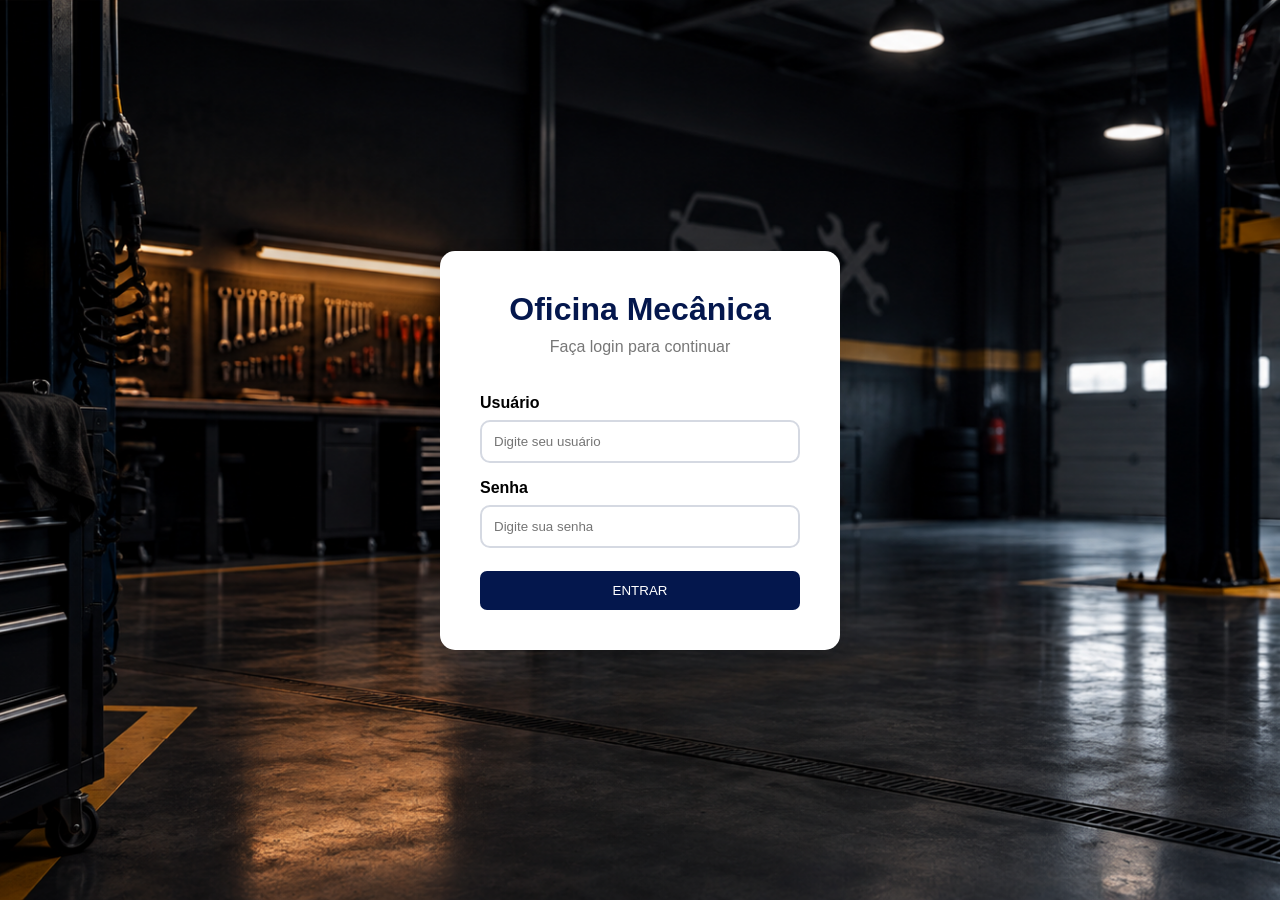
<file: index.html>
<!DOCTYPE html>
<html lang="pt-br">

<head>
    <meta charset="UTF-8">
    <title>Login - Oficina</title>
    <link rel="stylesheet" href="style.css">
</head>

<body>

    <div class="login">

        <h1>Oficina Mecânica</h1>
        <p>Faça login para continuar</p>

        <form>

            <label>Usuário</label>
            <input type="text" placeholder="Digite seu usuário">

            <label>Senha</label>
            <input type="password" placeholder="Digite sua senha">

            <button type="button" onclick="window.location.href='menu.html'">
                ENTRAR
            </button>

        </form>

    </div>

</body>
</html>
</file>
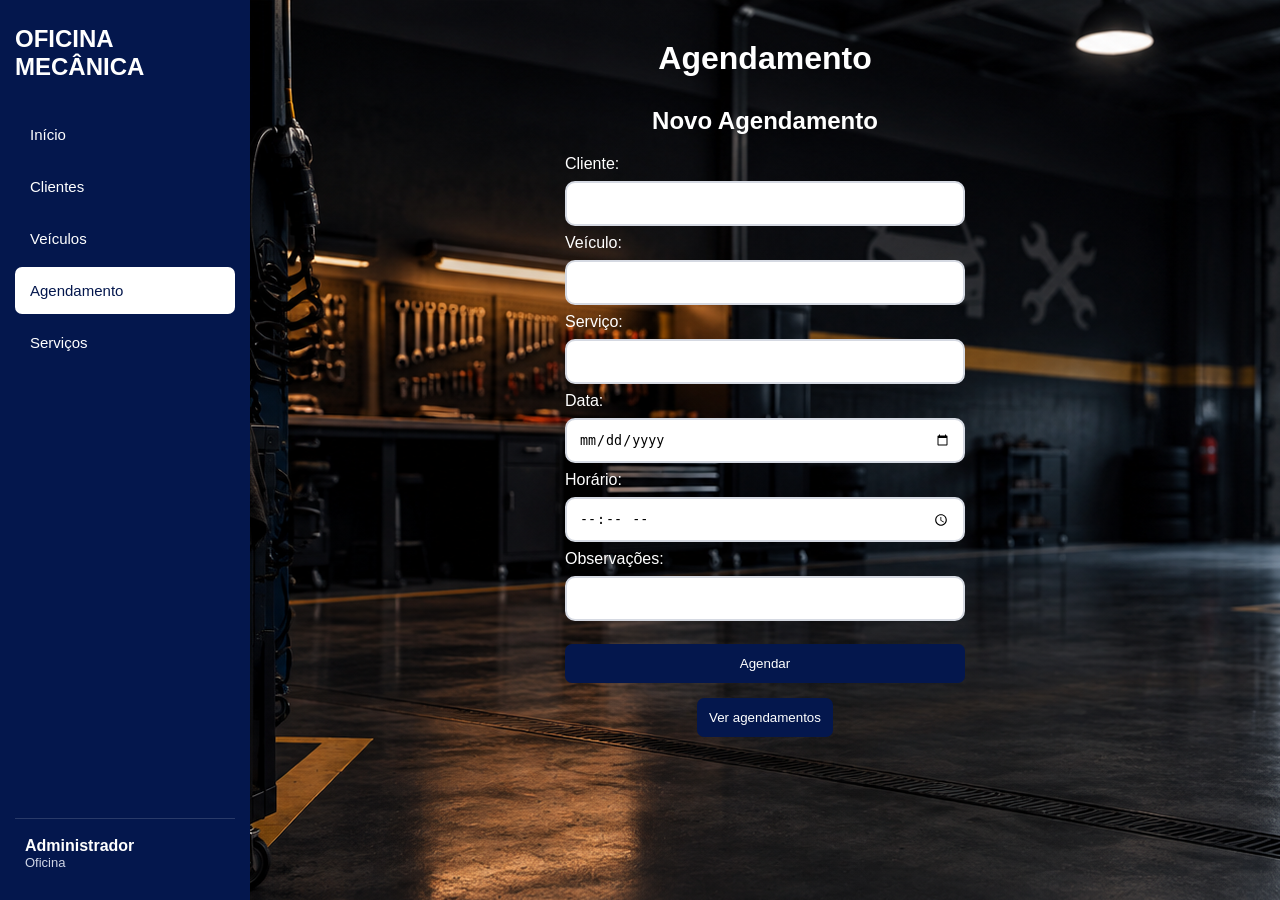
<file: agendamento.html>
<!DOCTYPE html>
<html lang="pt-br">

<head>
    <meta charset="UTF-8">
    <meta name="viewport" content="width=device-width, initial-scale=1.0">
    <title>Agendamento - Oficina Mecânica</title>
    <link rel="stylesheet" href="agendamento.css">
</head>

<body>

    <div class="layout">

        <aside class="sidebar">

            <div class="logo">
                 <div class="logo-text">
                    <h1>OFICINA</h1\>
                    <h2>MECÂNICA</h2>
                </div>
            </div>

            <nav class="menu">

                <a href="menu.html" class="menu-item">
                    Início
                </a>

                <a href="clientes.html" class="menu-item">
                    Clientes
                </a>

                <a href="veiculos.html" class="menu-item">
                    Veículos
                </a>

                <a href="agendamento.html" class="menu-item active">
                    Agendamento
                </a>

                <a href="servicos.html" class="menu-item">
                    Serviços
                </a>

            </nav>

            <div class="user">
                <div class="user-info">
                    <strong>Administrador</strong>
                    <span>Oficina</span>
                </div>
            </div>

        </aside>


        <main class="content">

            <h1>Agendamento</h1>

            <section>

                <h2>Novo Agendamento</h2>

                <form>

                    <label>Cliente:</label>
                    <input type="text">

                    <label>Veículo:</label>
                    <input type="text">

                    <label>Serviço:</label>
                    <input type="text">

                    <label>Data:</label>
                    <input type="date">

                    <label>Horário:</label>
                    <input type="time">

                    <label>Observações:</label>
                    <input type="text">

                    <button type="submit">Agendar</button>

                </form>
                <a href="tabelaagendamento.html">
                    <button type="button">Ver agendamentos</button>
                </a>

            </section>

        </main>

    </div>

</body>

</html>
</file>
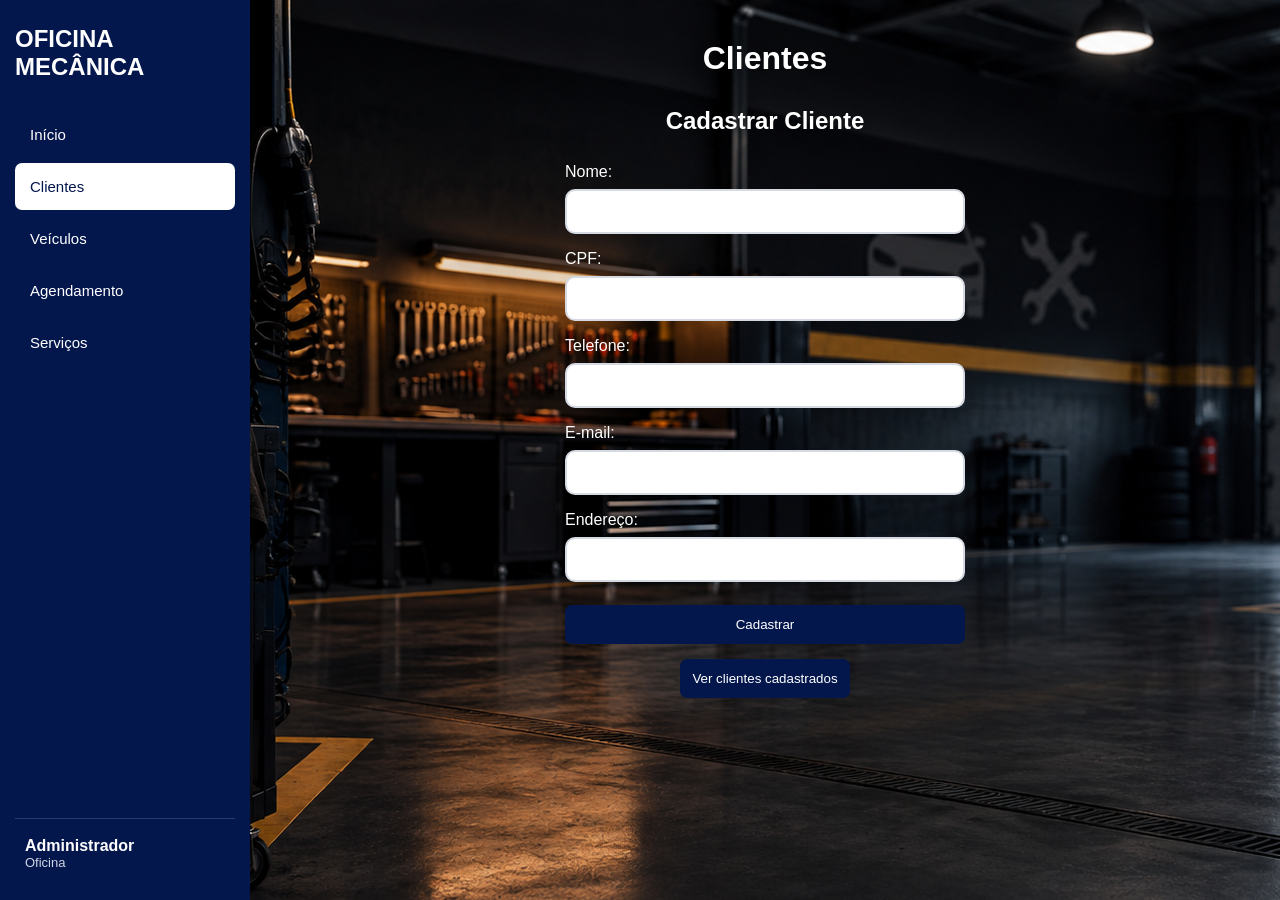
<file: clientes.html>
<!DOCTYPE html>
<html lang="pt-br">

<head>
    <meta charset="UTF-8">
    <meta name="viewport" content="width=device-width, initial-scale=1.0">
    <title>Clientes - Oficina Mecânica</title>
    <link rel="stylesheet" href="clientes.css">
</head>

<body>

    <div class="layout">

        <aside class="sidebar">

            <div class="logo">
                 <div class="logo-text">
                    <h1>OFICINA</h1\>
                    <h2>MECÂNICA</h2>
                </div>
            </div>

            <nav class="menu">

                <a href="menu.html" class="menu-item">
                    Início
                </a>

                <a href="clientes.html" class="menu-item active">
                    Clientes
                </a>

                <a href="veiculos.html" class="menu-item">
                    Veículos
                </a>

                <a href="agendamento.html" class="menu-item">
                    Agendamento
                </a>

                <a href="servicos.html" class="menu-item">
                    Serviços
                </a>

            </nav>

            <div class="user">
                <div class="user-info">
                    <strong>Administrador</strong>
                    <span>Oficina</span>
                </div>
            </div>

        </aside>


        <main class="content">

            <h1>Clientes</h1>

            <section>

                <h2>Cadastrar Cliente</h2>

                <form>

                    <label>Nome:</label>
                    <input type="text">

                    <label>CPF:</label>
                    <input type="text">

                    <label>Telefone:</label>
                    <input type="text">

                    <label>E-mail:</label>
                    <input type="email">

                    <label>Endereço:</label>
                    <input type="text">

                    <button type="submit">Cadastrar</button>

                </form>
                <a href="tabela.html">
                <button type="button">Ver clientes cadastrados</button>
                </a>

            </section>

        </main>

    </div>

</body>

</html>
</file>
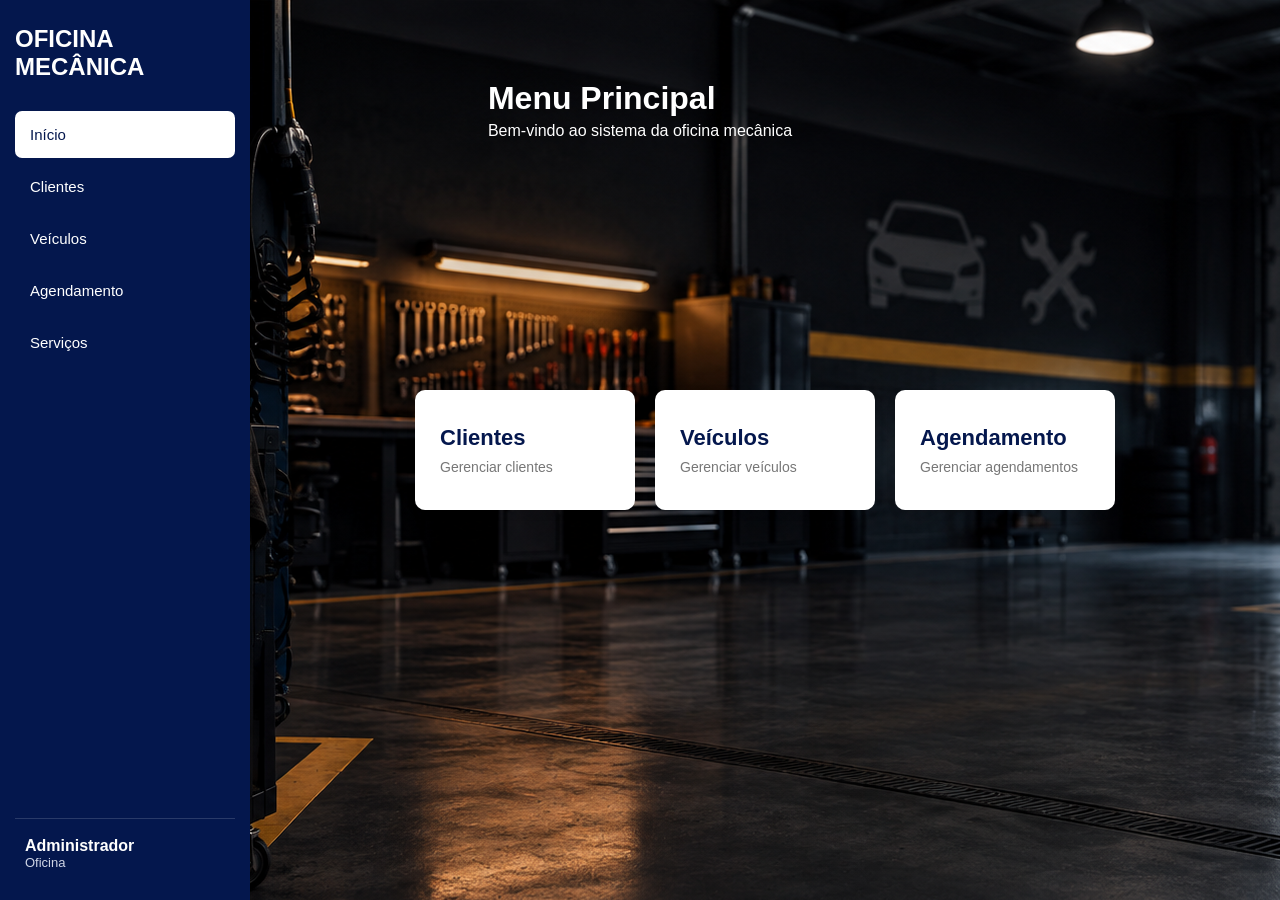
<file: menu.html>
<!DOCTYPE html>
<html lang="pt-br">

<head>
    <meta charset="UTF-8">
    <meta name="viewport" content="width=device-width, initial-scale=1.0">
    <title>Oficina Mecânica</title>
    <link rel="stylesheet" href="menu.css">
</head>

<body>

    <div class="layout">

        <aside class="sidebar">

            <div class="logo">
                 <div class="logo-text">
                    <h1>OFICINA</h1\>
                    <h2>MECÂNICA</h2>
                </div>
            </div>

            <nav class="menu">
                <a href="menu.html" class="menu-item active">
                    Início
                </a>
                <a href="clientes.html" class="menu-item">
                    Clientes
                </a>
                <a href="veiculos.html" class="menu-item">
                    Veículos
                </a>
                <a href="agendamento.html" class="menu-item">
                    Agendamento
                </a>
                <a href="servicos.html" class="menu-item">
                    Serviços
                </a>
            </nav>

            <div class="user">
                <div class="user-info">
                    <strong>Administrador</strong>
                    <span>Oficina</span>
                </div>
            </div>

        </aside>

        <header class="topo">
            <div class="topbar">
                <div>
                    <h1>Menu Principal</h1>
                    <p>Bem-vindo ao sistema da oficina mecânica</p>
                </div>
            </div>
        </header>

        <main class="content">
            <section class="dashboard">
                <div class="card">
                    <a href="clientes.html">
                        <button type="button">
                            <h2>Clientes</h2>
                            <p>Gerenciar clientes</p>
                        </button>
                    </a>
                </div>

                <div class="card">
                    <a href="veiculos.html">
                        <button type="button">
                            <h2>Veículos</h2>
                            <p>Gerenciar veículos</p>
                        </button>
                    </a>
                </div>

                <div class="card">
                    <a href="agendamento.html">
                        <button type="button">
                            <h2>Agendamento</h2>
                            <p>Gerenciar agendamentos</p>
                        </button>
                    </a>
                </div>
            </section>
        </main>
    </div>
</body>
</html>
</file>
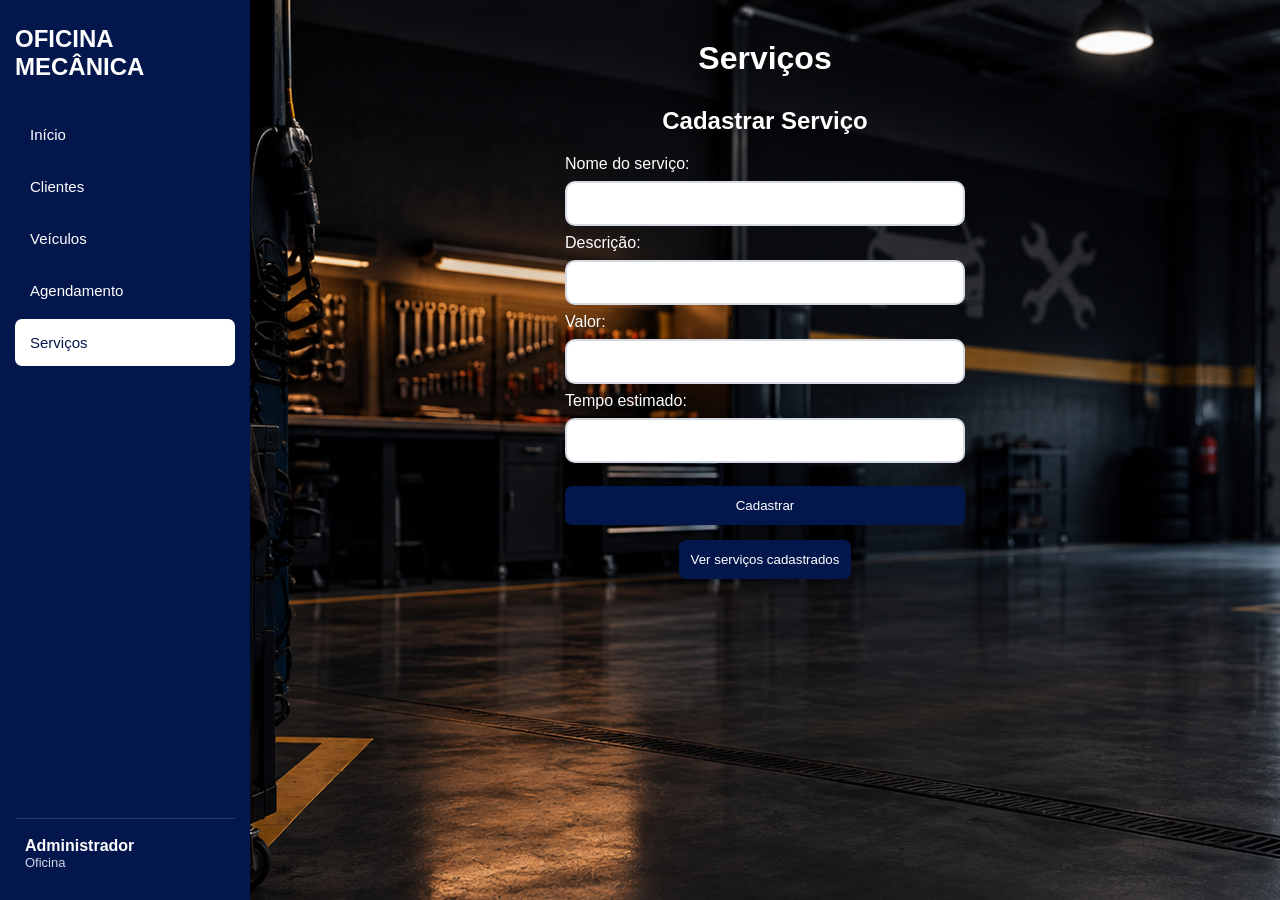
<file: servicos.html>
<!DOCTYPE html>
<html lang="pt-br">

<head>
    <meta charset="UTF-8">
    <meta name="viewport" content="width=device-width, initial-scale=1.0">
    <title>Serviços - Oficina Mecânica</title>
    <link rel="stylesheet" href="servicos.css">
</head>

<body>

    <div class="layout">

        <aside class="sidebar">

            <div class="logo">
                 <div class="logo-text">
                    <h1>OFICINA</h1\>
                    <h2>MECÂNICA</h2>
                </div>
            </div>

            <nav class="menu">

                <a href="menu.html" class="menu-item">
                    Início
                </a>

                <a href="clientes.html" class="menu-item">
                    Clientes
                </a>

                <a href="veiculos.html" class="menu-item">
                    Veículos
                </a>

                <a href="agendamento.html" class="menu-item">
                    Agendamento
                </a>

                <a href="servicos.html" class="menu-item active">
                    Serviços
                </a>

            </nav>

            <div class="user">
                <div class="user-info">
                    <strong>Administrador</strong>
                    <span>Oficina</span>
                </div>
            </div>

        </aside>
        
        <main class="content">

            <h1>Serviços</h1>

            <section>

                <h2>Cadastrar Serviço</h2>

                <form>

                    <label>Nome do serviço:</label>
                    <input type="text">

                    <label>Descrição:</label>
                    <input type="text">

                    <label>Valor:</label>
                    <input type="number">

                    <label>Tempo estimado:</label>
                    <input type="text">

                    <button type="submit">Cadastrar</button>

                </form>
                <a href="tabelaservicos.html">
                   <button type="button">Ver serviços cadastrados</button>
                </a>

            </section>

        </main>

    </div>

</body>

</html>
</file>
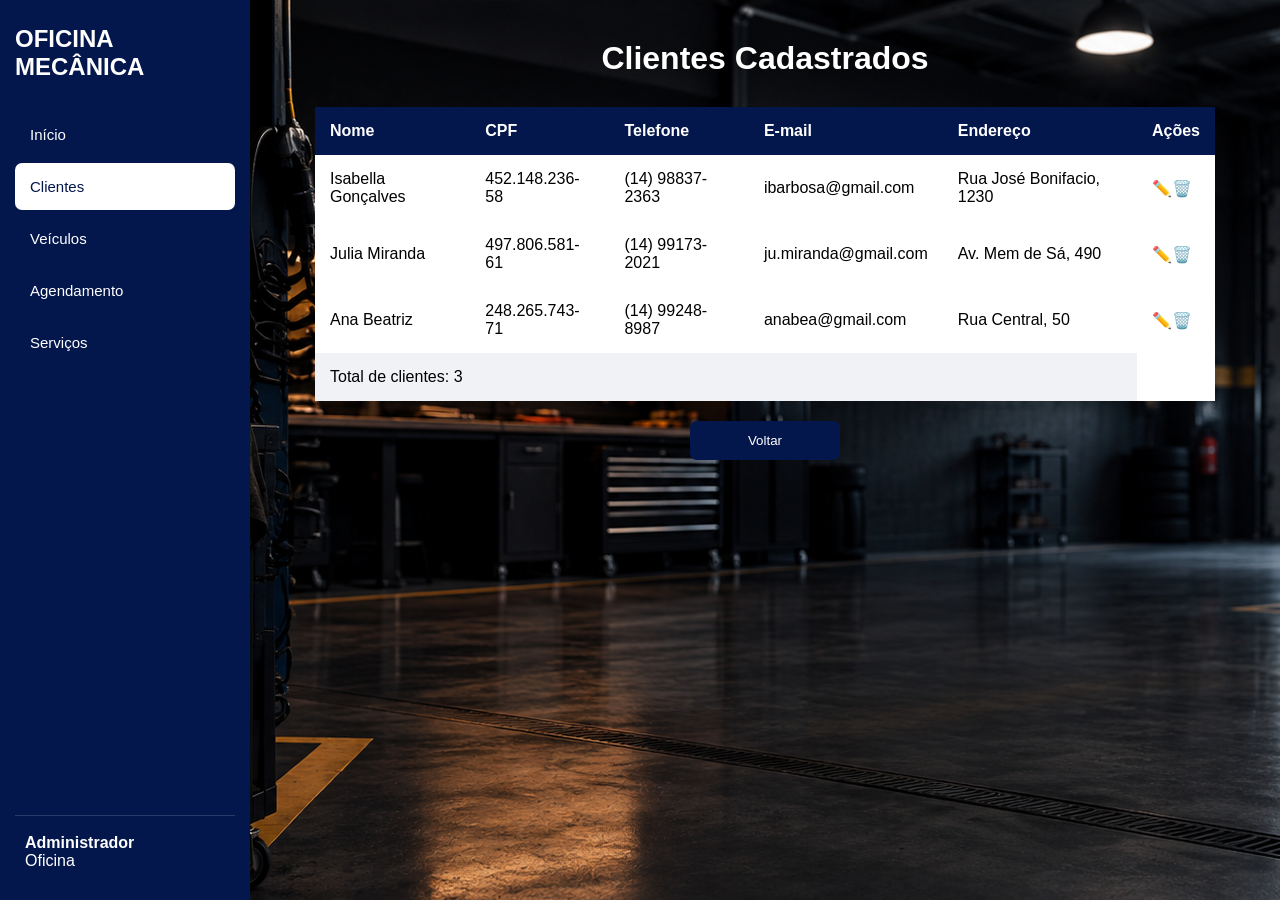
<file: tabela.html>
<!DOCTYPE html>
<html lang="pt-br">

<head>
    <meta charset="UTF-8">
    <meta name="viewport" content="width=device-width, initial-scale=1.0">
    <title>Clientes Cadastrados - Oficina Mecânica</title>
    <link rel="stylesheet" href="tabela.css">
</head>

<body>
    <div class="layout">
        <aside class="sidebar">
            <div class="logo">
                <div class="logo-text">
                    <h1>OFICINA</h1\>
                    <h2>MECÂNICA</h2>
                </div>
            </div>

            <nav class="menu">
                <a href="menu.html" class="menu-item">
                    Início
                </a>

                <a href="clientes.html" class="menu-item active">
                    Clientes
                </a>

                <a href="veiculos.html" class="menu-item">
                    Veículos
                </a>

                <a href="agendamento.html" class="menu-item">
                    Agendamento
                </a>

                <a href="servicos.html" class="menu-item">
                    Serviços
                </a>

            </nav>

            <div class="user">
                <div class="user-info">
                    <strong>Administrador</strong>
                    <span>Oficina</span>
                </div>
            </div>

        </aside>

        <main class="content">

            <h1>Clientes Cadastrados</h1>
            <table>
                <thead>
                    <tr>
                        <th>Nome</th>
                        <th>CPF</th>
                        <th>Telefone</th>
                        <th>E-mail</th>
                        <th>Endereço</th>
                        <th>Ações</th>
                    </tr>
                </thead>

                <tbody>
                    <tr>
                        <td>Isabella Gonçalves</td>
                        <td>452.148.236-58</td>
                        <td>(14) 98837-2363</td>
                        <td>ibarbosa@gmail.com</td>
                        <td>Rua José Bonifacio, 1230</td>
                        <td>✏️🗑️</td>
                    </tr>

                    <tr>
                        <td>Julia Miranda</td>
                        <td>497.806.581-61</td>
                        <td>(14) 99173-2021</td>
                        <td>ju.miranda@gmail.com</td>
                        <td>Av. Mem de Sá, 490</td>
                        <td>✏️🗑️</td>
                    </tr>

                    <tr>
                        <td>Ana Beatriz</td>
                        <td>248.265.743-71</td>
                        <td>(14) 99248-8987</td>
                        <td>anabea@gmail.com</td>
                        <td>Rua Central, 50</td>
                        <td>✏️🗑️</td>
                    </tr>

                </tbody>

                <tfoot>
                    <tr>
                        <td colspan="5">
                            Total de clientes: 3
                        </td>
                    </tr>
                </tfoot>
            </table>
            <a href="clientes.html">
             <button type="button"><p>Voltar</p></button>
            </a>
        </main>
    </div>
</body>

</html>
</file>
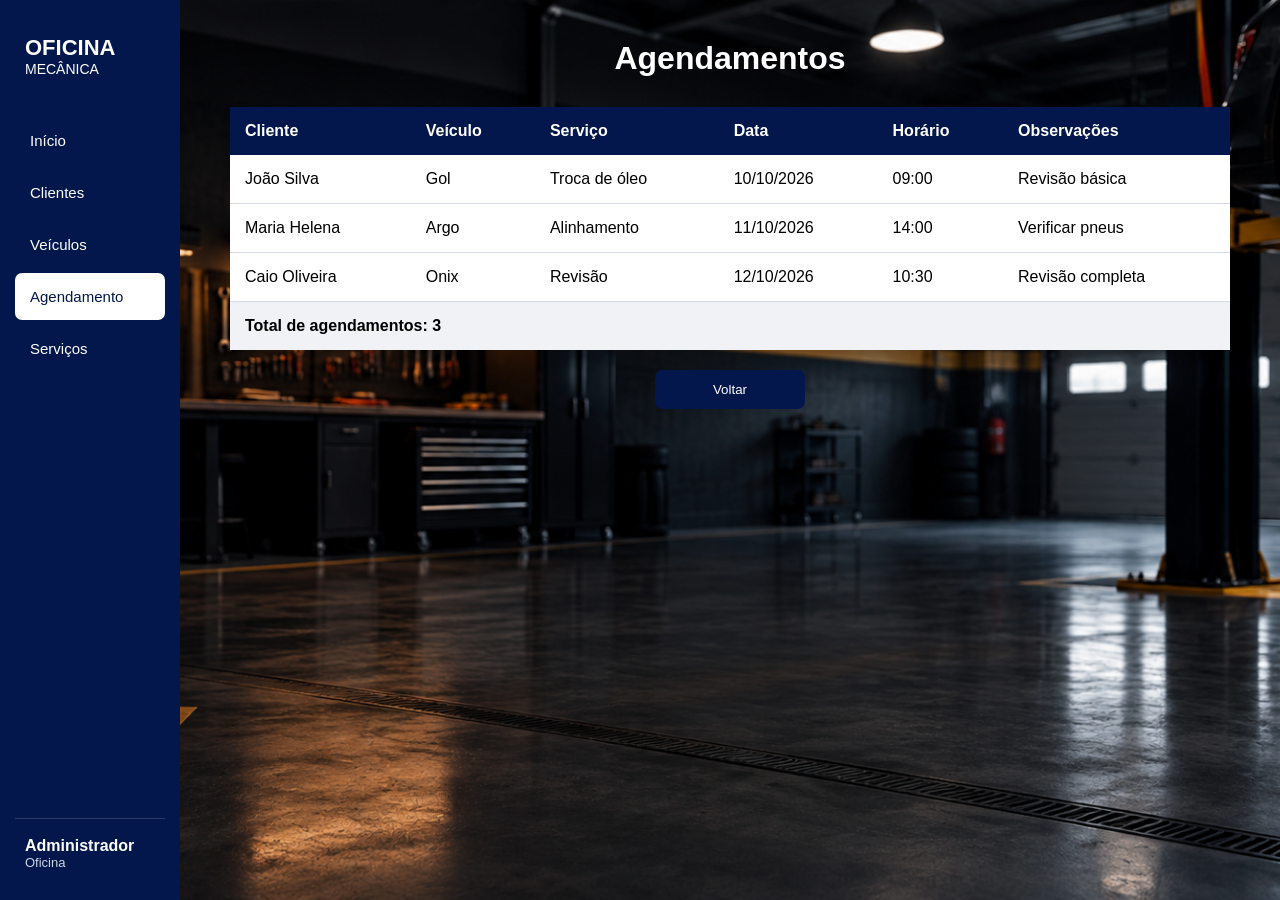
<file: tabelaagendamento.html>
<!DOCTYPE html>
<html lang="pt-br">

<head>
    <meta charset="UTF-8">
    <meta name="viewport" content="width=device-width, initial-scale=1.0">
    <title>Agendamentos - Oficina Mecânica</title>
    <link rel="stylesheet" href="tabelaagendamento.css">
</head>

<body>

    <div class="layout">

        <aside class="sidebar">

            <div class="logo">
                <div class="logo-text">
                    <strong>OFICINA</strong>
                    <span>MECÂNICA</span>
                </div>
            </div>

            <nav class="menu">

                <a href="menu.html" class="menu-item">
                    Início
                </a>

                <a href="clientes.html" class="menu-item">
                    Clientes
                </a>

                <a href="veiculos.html" class="menu-item">
                    Veículos
                </a>

                <a href="agendamento.html" class="menu-item active">
                    Agendamento
                </a>

                <a href="servicos.html" class="menu-item">
                    Serviços
                </a>

            </nav>

            <div class="user">
                <div class="user-info">
                    <strong>Administrador</strong>
                    <span>Oficina</span>
                </div>
            </div>

        </aside>

        <main class="content">

            <h1>Agendamentos</h1>

            <table>

                <thead>
                    <tr>
                        <th>Cliente</th>
                        <th>Veículo</th>
                        <th>Serviço</th>
                        <th>Data</th>
                        <th>Horário</th>
                        <th>Observações</th>
                    </tr>
                </thead>

                <tbody>

                    <tr>
                        <td>João Silva</td>
                        <td>Gol</td>
                        <td>Troca de óleo</td>
                        <td>10/10/2026</td>
                        <td>09:00</td>
                        <td>Revisão básica</td>
                    </tr>

                    <tr>
                        <td>Maria Helena</td>
                        <td>Argo</td>
                        <td>Alinhamento</td>
                        <td>11/10/2026</td>
                        <td>14:00</td>
                        <td>Verificar pneus</td>
                    </tr>

                    <tr>
                        <td>Caio Oliveira</td>
                        <td>Onix</td>
                        <td>Revisão</td>
                        <td>12/10/2026</td>
                        <td>10:30</td>
                        <td>Revisão completa</td>
                    </tr>

                </tbody>

                <tfoot>

                    <tr>
                        <td colspan="6">
                            Total de agendamentos: 3
                        </td>
                    </tr>

                </tfoot>

            </table>

            <a href="agendamento.html">
                <button type="button">Voltar</button>
            </a>

        </main>

    </div>

</body>

</html>
</file>
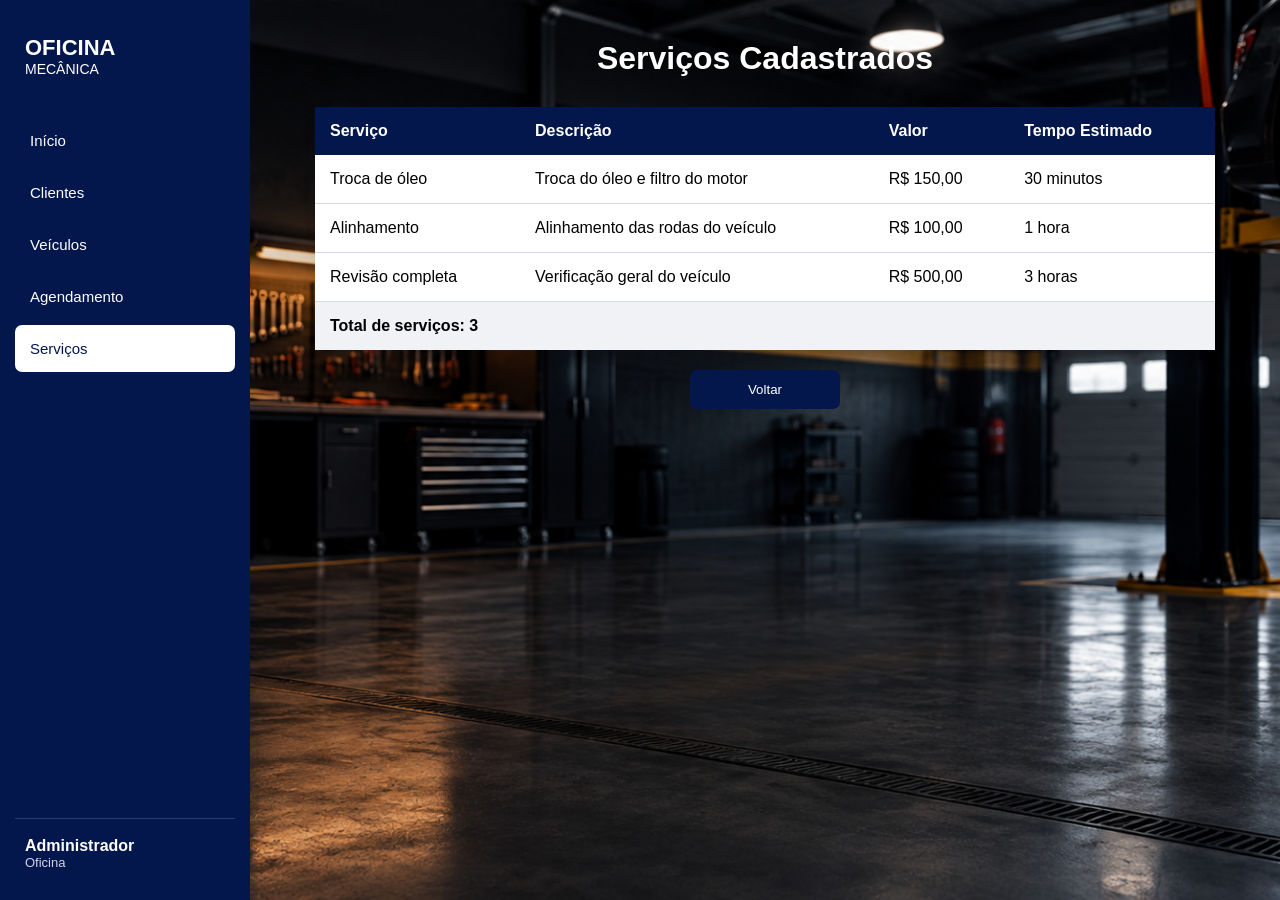
<file: tabelaservicos.html>
<!DOCTYPE html>
<html lang="pt-br">

<head>
    <meta charset="UTF-8">
    <meta name="viewport" content="width=device-width, initial-scale=1.0">
    <title>Serviços Cadastrados - Oficina Mecânica</title>
    <link rel="stylesheet" href="tabelaservicos.css">
</head>

<body>

    <div class="layout">

        <aside class="sidebar">

            <div class="logo">
                <div class="logo-text">
                    <strong>OFICINA</strong>
                    <span>MECÂNICA</span>
                </div>
            </div>

            <nav class="menu">

                <a href="menu.html" class="menu-item">
                    Início
                </a>

                <a href="clientes.html" class="menu-item">
                    Clientes
                </a>

                <a href="veiculos.html" class="menu-item">
                    Veículos
                </a>

                <a href="agendamento.html" class="menu-item">
                    Agendamento
                </a>

                <a href="servicos.html" class="menu-item active">
                    Serviços
                </a>

            </nav>

            <div class="user">
                <div class="user-info">
                    <strong>Administrador</strong>
                    <span>Oficina</span>
                </div>
            </div>

        </aside>

        <main class="content">

            <h1>Serviços Cadastrados</h1>

            <table>

                <thead>
                    <tr>
                        <th>Serviço</th>
                        <th>Descrição</th>
                        <th>Valor</th>
                        <th>Tempo Estimado</th>
                    </tr>
                </thead>

                <tbody>

                    <tr>
                        <td>Troca de óleo</td>
                        <td>Troca do óleo e filtro do motor</td>
                        <td>R$ 150,00</td>
                        <td>30 minutos</td>
                    </tr>

                    <tr>
                        <td>Alinhamento</td>
                        <td>Alinhamento das rodas do veículo</td>
                        <td>R$ 100,00</td>
                        <td>1 hora</td>
                    </tr>

                    <tr>
                        <td>Revisão completa</td>
                        <td>Verificação geral do veículo</td>
                        <td>R$ 500,00</td>
                        <td>3 horas</td>
                    </tr>

                </tbody>

                <tfoot>

                    <tr>
                        <td colspan="4">
                            Total de serviços: 3
                        </td>
                    </tr>

                </tfoot>

            </table>

            <a href="servicos.html">
                <button type="button">Voltar</button>
            </a>

        </main>

    </div>

</body>

</html>
</file>
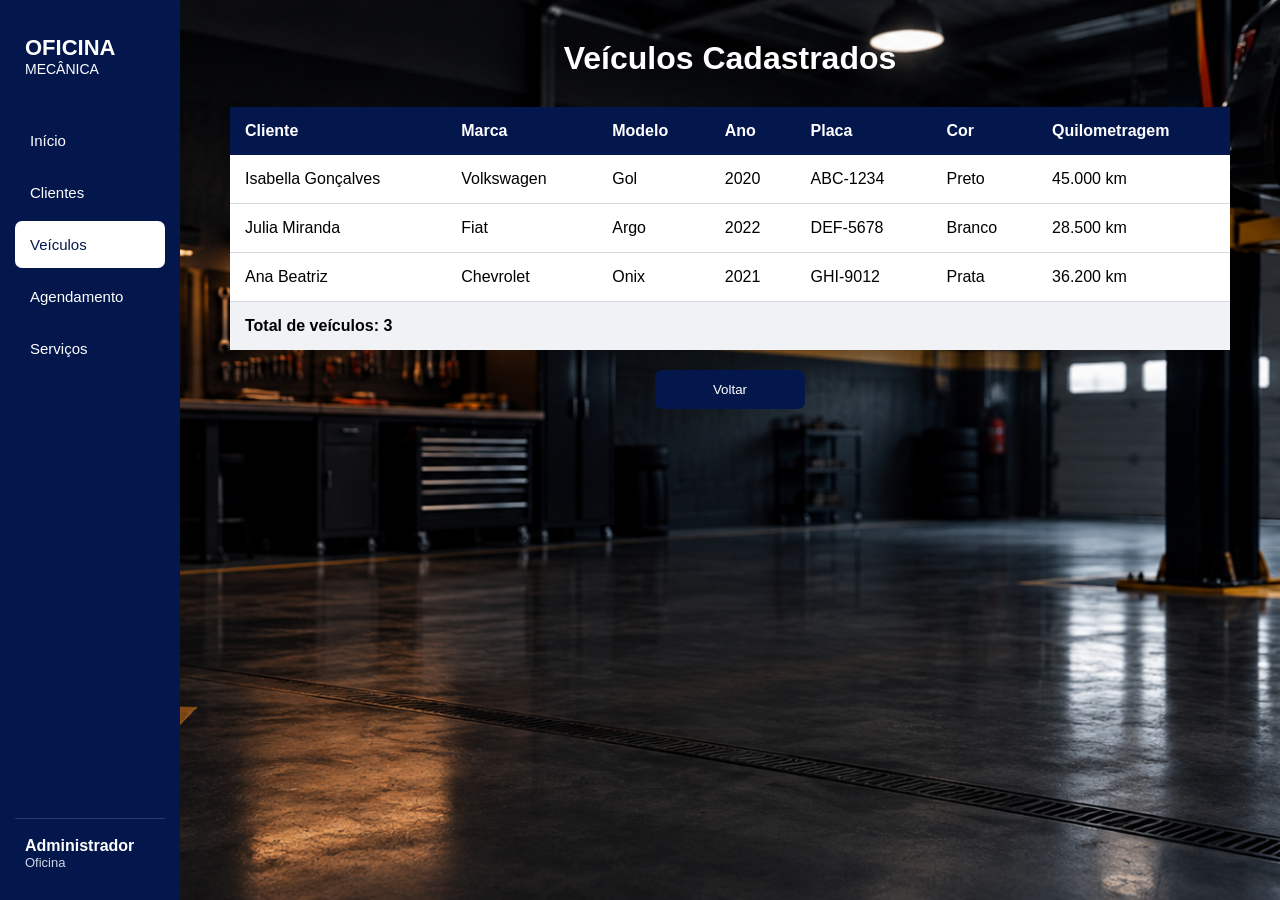
<file: tabelaveiculos.html>
<!DOCTYPE html>
<html lang="pt-br">

<head>
    <meta charset="UTF-8">
    <meta name="viewport" content="width=device-width, initial-scale=1.0">
    <title>Veículos Cadastrados - Oficina Mecânica</title>
    <link rel="stylesheet" href="tabelaveiculos.css">
</head>

<body>

    <div class="layout">

        <aside class="sidebar">

            <div class="logo">
                <div class="logo-text">
                    <strong>OFICINA</strong>
                    <span>MECÂNICA</span>
                </div>
            </div>

            <nav class="menu">

                <a href="menu.html" class="menu-item">
                    Início
                </a>

                <a href="clientes.html" class="menu-item">
                    Clientes
                </a>

                <a href="veiculos.html" class="menu-item active">
                    Veículos
                </a>

                <a href="agendamento.html" class="menu-item">
                    Agendamento
                </a>

                <a href="servicos.html" class="menu-item">
                    Serviços
                </a>

            </nav>

            <div class="user">
                <div class="user-info">
                    <strong>Administrador</strong>
                    <span>Oficina</span>
                </div>
            </div>

        </aside>

        <main class="content">

            <h1>Veículos Cadastrados</h1>

            <table>

                <thead>
                    <tr>
                        <th>Cliente</th>
                        <th>Marca</th>
                        <th>Modelo</th>
                        <th>Ano</th>
                        <th>Placa</th>
                        <th>Cor</th>
                        <th>Quilometragem</th>
                    </tr>
                </thead>

                <tbody>

                    <tr>
                        <td>Isabella Gonçalves</td>
                        <td>Volkswagen</td>
                        <td>Gol</td>
                        <td>2020</td>
                        <td>ABC-1234</td>
                        <td>Preto</td>
                        <td>45.000 km</td>
                    </tr>

                    <tr>
                        <td>Julia Miranda</td>
                        <td>Fiat</td>
                        <td>Argo</td>
                        <td>2022</td>
                        <td>DEF-5678</td>
                        <td>Branco</td>
                        <td>28.500 km</td>
                    </tr>

                    <tr>
                        <td>Ana Beatriz</td>
                        <td>Chevrolet</td>
                        <td>Onix</td>
                        <td>2021</td>
                        <td>GHI-9012</td>
                        <td>Prata</td>
                        <td>36.200 km</td>
                    </tr>

                </tbody>

                <tfoot>

                    <tr>
                        <td colspan="7">
                            Total de veículos: 3
                        </td>
                    </tr>

                </tfoot>

            </table>

            <a href="veiculos.html">
                <button type="button">Voltar</button>
            </a>

        </main>

    </div>

</body>

</html>
</file>
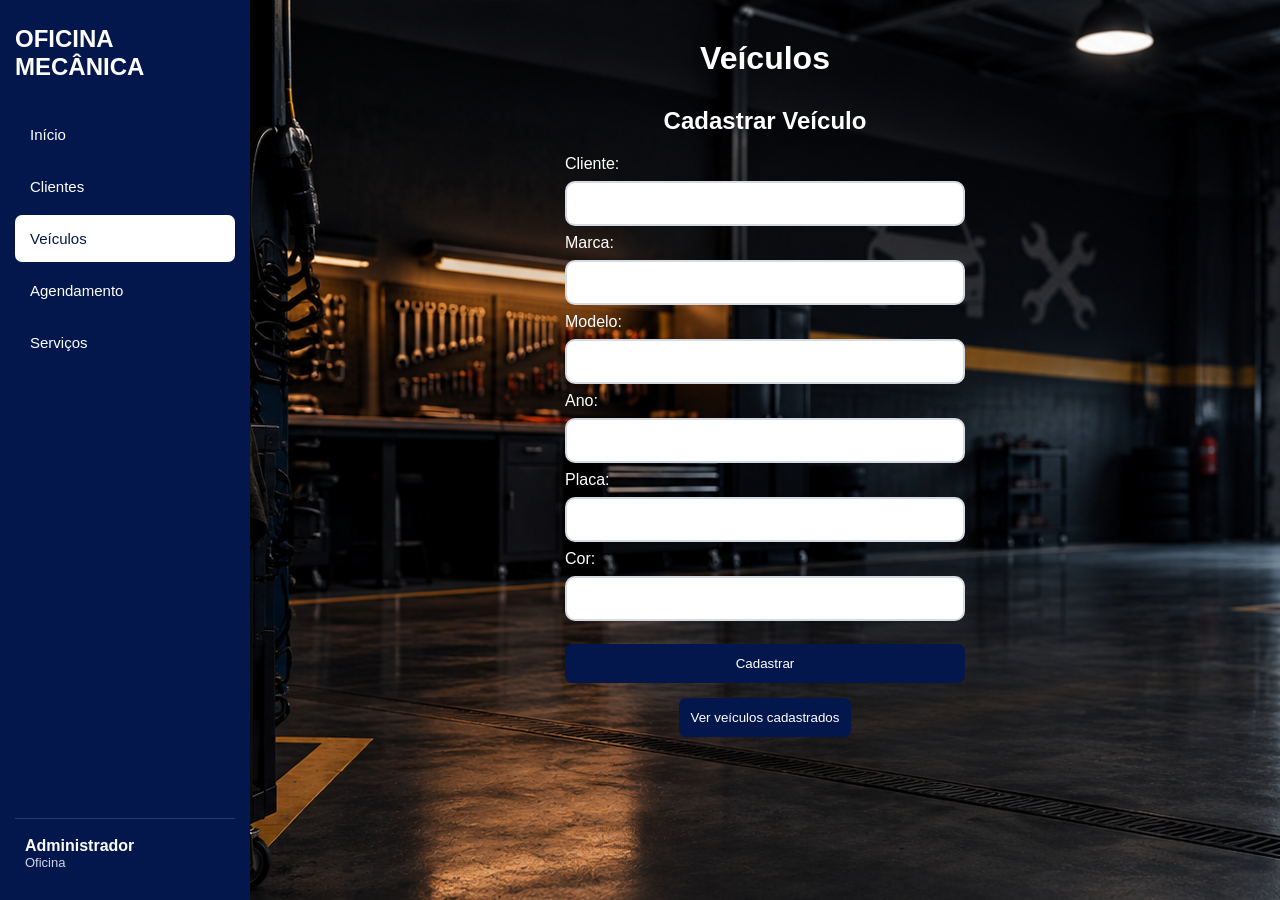
<file: veiculos.html>
<!DOCTYPE html>
<html lang="pt-br">

<head>
    <meta charset="UTF-8">
    <meta name="viewport" content="width=device-width, initial-scale=1.0">
    <title>Veículos - Oficina Mecânica</title>
    <link rel="stylesheet" href="veiculos.css">
</head>

<body>

    <div class="layout">

        <aside class="sidebar">

            <div class="logo">
                 <div class="logo-text">
                    <h1>OFICINA</h1\>
                    <h2>MECÂNICA</h2>
                </div>
            </div>

            <nav class="menu">
                <a href="menu.html" class="menu-item">
                    Início
                </a>
                <a href="clientes.html" class="menu-item">
                    Clientes
                </a>
                <a href="veiculos.html" class="menu-item active">
                    Veículos
                </a>
                <a href="agendamento.html" class="menu-item">
                    Agendamento
                </a>
                <a href="servicos.html" class="menu-item">
                    Serviços
                </a>
            </nav>

            <div class="user">
                <div class="user-info">
                    <strong>Administrador</strong>
                    <span>Oficina</span>
                </div>
            </div>
        </aside>

        <main class="content">
            <h1>Veículos</h1>
            <section>
                <h2>Cadastrar Veículo</h2>
                <form>

                    <label>Cliente:</label>
                    <input type="text">

                    <label>Marca:</label>
                    <input type="text">

                    <label>Modelo:</label>
                    <input type="text">

                    <label>Ano:</label>
                    <input type="number">

                    <label>Placa:</label>
                    <input type="text">

                    <label>Cor:</label>
                    <input type="text">

                    <button type="submit">Cadastrar</button>

                </form>
                <a href="tabelaveiculos.html">
                   <button type="button">Ver veículos cadastrados</button>
                </a>
            </section>
        </main>
    </div>
</body>
</html>
</file>
<file: style.css>
* {
    margin: 0;
    padding: 0;
    box-sizing: border-box;
}

body {
    font-family: Arial, sans-serif;
    background-image: url("fundo.jpg.png");
    background-size: cover;
    background-position: center;
    background-repeat: no-repeat;
    display: flex;
    justify-content: center;
    align-items: center;
    min-height: 100vh;
}

.login {
    background-color: white;
    padding: 40px;
    width: 400px;
    border-radius: 15px;
    box-shadow: 0 5px 20px rgba(0, 0, 0, 0.1);
}

.login h1 {
    color: #04174d;
    text-align: center;
    margin-bottom: 10px;
}

.login p {
    text-align: center;
    color: #777;
    margin-bottom: 30px;
}

form {
    display: flex;
    flex-direction: column;
    gap: 8px;
}

label {
    font-weight: bold;
    margin-top: 8px;
}

input {
    padding: 12px;
    border: 2px solid #d5d9e2;
    border-radius: 10px;
}

button {
    padding: 12px;
    margin-top: 15px;
    border: none;
    border-radius: 7px;
    background-color: #04174d;
    color: white;
    cursor: pointer;
}

button:hover {
    background-color: #0b286f;
}
</file>
<file: agendamento.css>
* {
    margin: 0;
    padding: 0;
    box-sizing: border-box;
}

body {
    font-family: Arial, sans-serif;
    background-color: #f5f7fb;
    color: #000000;
    background-image: url("fundo.jpg.png");
}

.layout {
    display: flex;
    min-height: 100vh;
}

.sidebar {
    width: 250px;
    background-color: #04174d;
    color: white;
    padding: 25px 15px;
    display: flex;
    flex-direction: column;
}


.menu {
    margin-top: 30px;
    display: flex;
    flex-direction: column;
    gap: 5px;
}

.menu-item {
    padding: 15px;
    color: white;
    border-radius: 7px;
    font-size: 15px;
    text-decoration: none;
}

.menu-item:hover {
    background-color: #0b286f;
}

.menu-item.active {
    background-color: white;
    color: #04174d;
}

.user {
    margin-top: auto;
    padding: 18px 10px 5px;
    border-top: 1px solid rgba(255, 255, 255, 0.15);
}

.user-info {
    display: flex;
    flex-direction: column;
}

.user-info span {
    font-size: 13px;
    color: #cfd5e5;
}

.content {
    flex: 1;
    padding: 40px 50px;
    display: flex;
    flex-direction: column;
    align-items: center;
}

.content h1 {
    color: #ffffff;
    margin-bottom: 30px;
}

section {
    display: flex;
    flex-direction: column;
    align-items: center;
}

section h2 {
    color: #ffffff;
    margin-bottom: 20px;
}

form {
    display: flex;
    flex-direction: column;
    gap: 8px;
}

input {
    padding: 12px;
    width: 400px;
    height: 45px;
    border: 2px solid #d5d9e2;
    border-radius: 10px;
}
label {
    color: #ffffff;
}

textarea {
    padding: 12px;
    width: 400px;
    height: 100px;
    border: 2px solid #d5d9e2;
    border-radius: 10px;
    resize: none;
}

button {
    padding: 12px;
    border: none;
    border-radius: 7px;
    background-color: #04174d;
    color: white;
    cursor: pointer;
}

button:hover {
    background-color: #0b286f;
}
button {
    padding: 12px;
    margin-top: 15px;
    border: none;
    border-radius: 7px;
    background-color: #04174d;
    color: white;
    cursor: pointer;
}

button:hover {
    background-color: #0b286f;
}
</file>
<file: clientes.css>
* {
    margin: 0;
    padding: 0;
    box-sizing: border-box;
}

body {
    font-family: Arial, sans-serif;
    background-color: #f5f7fb;
    color: #000000;
    background-image: url("fundo.jpg.png");
}

.layout {
    display: flex;
    min-height: 100vh;
}

.sidebar {
    width: 250px;
    background-color: #04174d;
    color: white;
    padding: 25px 15px;
    display: flex;
    flex-direction: column;
}
.menu {
    margin-top: 30px;
    display: flex;
    flex-direction: column;
    gap: 5px;
}

.menu-item {
    padding: 15px;
    color: white;
    border-radius: 7px;
    font-size: 15px;
    text-decoration: none;
}

.menu-item:hover {
    background-color: #0b286f;
}

.menu-item.active {
    background-color: white;
    color: #04174d;
}

.user {
    margin-top: auto;
    padding: 18px 10px 5px;
    border-top: 1px solid rgba(255, 255, 255, 0.15);
}

.user-info {
    display: flex;
    flex-direction: column;
}
.user-info span {
    font-size: 13px;
    color: #cfd5e5;
}
.content {
    flex: 1;
    padding: 40px 50px;
    display: flex;
    flex-direction: column;
    align-items: center;
}

.content h1 {
    color: #ffffff;
    margin-bottom: 30px;
}

section {
    display: flex;
    flex-direction: column;
    align-items: center;
}

section h2 {
    color: #ffffff;
    margin-bottom: 20px;
}
form {
    display: flex;
    flex-direction: column;
    gap: 8px;
}

label {
    margin-top: 8px;
    color: #ffffff;
}

input {
    padding: 12px;
    width: 400px;
    height: 45px;
    border: 2px solid #d5d9e2;
    border-radius: 10px;
}

button {
    padding: 12px;
    margin-top: 15px;
    border: none;
    border-radius: 7px;
    background-color: #04174d;
    color: white;
    cursor: pointer;
}

button:hover {
    background-color: #0b286f;
}
</file>
<file: menu.css>
* {
    margin: 0;
    padding: 0;
    box-sizing: border-box;
}
body {
    font-family: Arial, sans-serif;
    background-color: #f5f7fb;
    color: #333;
    background-image: url("fundo.jpg.png");
}
.layout {
    display: flex;
    min-height: 100vh;
}

.sidebar {
    width: 250px;
    background-color: #04174d;
    color: white;
    padding: 25px 15px;
    display: flex;
    flex-direction: column;
}
.menu {
    margin-top: 30px;
    display: flex;
    flex-direction: column;
    gap: 5px;
}

.menu-item {
    padding: 15px;
    color: white;
    border-radius: 7px;
    font-size: 15px;
    text-decoration: none;
}

.menu-item:hover {
    background-color: #0b286f;
}

.menu-item.active {
    background-color: white;
    color: #04174d;
}

.user {
    margin-top: auto;
    padding: 18px 10px 5px;
    border-top: 1px solid rgba(255, 255, 255, 0.15);
}

.user-info {
    display: flex;
    flex-direction: column;
}

.user-info span {
    font-size: 13px;
    color: #cfd5e5;
}

.topo {
    position: absolute;
    left: 50%;
    top: 80px;
    transform: translateX(-50%);
}

.topbar h1 {
    color: #ffffff;
}

.topbar p {
    color: #ffffff;
    margin-top: 5px;
}

.content {
    flex: 1;
    padding: 40px 50px;
    display: flex;
    align-items: center;
    justify-content: center;
}

.dashboard {
    display: flex;
    gap: 20px;
}

.card button {
    background-color: white;
    border: none;
    border-radius: 10px;
    padding: 20px 25px;
    width: 220px;
    min-height: 120px;
    text-align: left;
    cursor: pointer;
    box-shadow: 0 3px 10px rgba(0, 0, 0, 0.08);
}

.card button h2 {
    color: #04174d;
    font-size: 22px;
    margin-bottom: 8px;
}

.card button p {
    color: #777;
    font-size: 14px;
}

.card button:hover {
    box-shadow: 0 8px 20px rgba(4, 23, 77, 0.18);
}
</file>
<file: servicos.css>
* {
    margin: 0;
    padding: 0;
    box-sizing: border-box;
}

body {
    font-family: Arial, sans-serif;
    background-color: #f5f7fb;
    color: #000000;
    background-image: url("fundo.jpg.png");
}

.layout {
    display: flex;
    min-height: 100vh;
}

.sidebar {
    width: 250px;
    background-color: #04174d;
    color: white;
    padding: 25px 15px;
    display: flex;
    flex-direction: column;
}
.menu {
    margin-top: 30px;
    display: flex;
    flex-direction: column;
    gap: 5px;
}

.menu-item {
    padding: 15px;
    color: white;
    border-radius: 7px;
    font-size: 15px;
    text-decoration: none;
}

.menu-item:hover {
    background-color: #0b286f;
}

.menu-item.active {
    background-color: white;
    color: #04174d;
}

.user {
    margin-top: auto;
    padding: 18px 10px 5px;
    border-top: 1px solid rgba(255, 255, 255, 0.15);
}

.user-info {
    display: flex;
    flex-direction: column;
}

.user-info span {
    font-size: 13px;
    color: #cfd5e5;
}

.content {
    flex: 1;
    padding: 40px 50px;
    display: flex;
    flex-direction: column;
    align-items: center;
}

.content h1 {
    color: #ffffff;
    margin-bottom: 30px;
}

section {
    display: flex;
    flex-direction: column;
    align-items: center;
}

section h2 {
    color: #ffffff;
    margin-bottom: 20px;
}

form {
    display: flex;
    flex-direction: column;
    gap: 8px;
}

input {
    padding: 12px;
    width: 400px;
    height: 45px;
    border: 2px solid #d5d9e2;
    border-radius: 10px;
}
label {
    color: #ffffff;
}

textarea {
    padding: 12px;
    width: 400px;
    height: 100px;
    border: 2px solid #d5d9e2;
    border-radius: 10px;
    resize: none;
}

button {
    padding: 12px;
    border: none;
    border-radius: 7px;
    background-color: #04174d;
    color: white;
    cursor: pointer;
}

button:hover {
    background-color: #0b286f;
}
button {
    padding: 12px;
    margin-top: 15px;
    border: none;
    border-radius: 7px;
    background-color: #04174d;
    color: white;
    cursor: pointer;
}

button:hover {
    background-color: #0b286f;
}
</file>
<file: tabela.css>
* {
    margin: 0;
    padding: 0;
    box-sizing: border-box;
}
body {
    font-family: Arial, sans-serif;
    background-color: #ffffff;
    color: #000000;
    background-image: url("fundo.jpg.png");
}
.layout {
    display: flex;
    min-height: 100vh;
}
.sidebar {
    width: 250px;
    background-color: #04174d;
    color: white;
    padding: 25px 15px;
    display: flex;
    flex-direction: column;
}
.menu {
    margin-top: 30px;
    display: flex;
    flex-direction: column;
    gap: 5px;
}
.menu-item {
    padding: 15px;
    color: white;
    border-radius: 7px;
    font-size: 15px;
    text-decoration: none;
}
.menu-item:hover {
    background-color: #0b286f;
}
.menu-item.active {
    background-color: white;
    color: #04174d;
}
.user {
    margin-top: auto;
    padding: 18px 10px 5px;
    border-top: 1px solid rgba(255, 255, 255, 0.15);
}
.user-info {
    display: flex;
    flex-direction: column;
}
.content {
    flex: 1;
    padding: 40px 50px;
    display: flex;
    flex-direction: column;
    align-items: center;
}
.content h1 {
    color: #ffffff;
    margin-bottom: 30px;
}
table {
    width: 900px;
    border-collapse: collapse;
    background-color: white;
}
thead {
    background-color: #04174d;
    color: white;
}
th {
    padding: 15px;
    text-align: left;
}
td {
    padding: 15px;
}
tbody tr:hover {
    background-color: #f5f7fb;
}
tfoot {
    background-color: #f0f2f6;
}
a button {
    width: 150px;
    margin-top: 20px;
    padding: 12px;
    border: none;
    border-radius: 7px;
    background-color: #04174d;
    color: white;
    cursor: pointer;
}

a button:hover {
    background-color: #0b286f;
}
</file>
<file: tabelaagendamento.css>
* {
    margin: 0;
    padding: 0;
    box-sizing: border-box;
}

body {
    font-family: Arial, sans-serif;
    background-image: url("fundo.jpg.png");
    background-size: cover;
    background-position: center;
    background-repeat: no-repeat;
    color: #000000;
}

.layout {
    display: flex;
    min-height: 100vh;
}
.sidebar {
    width: 250px;
    background-color: #04174d;
    color: white;
    padding: 25px 15px;
    display: flex;
    flex-direction: column;
}

.logo {
    padding: 10px;
}

.logo-text {
    display: flex;
    flex-direction: column;
}

.logo-text strong {
    font-size: 22px;
}

.logo-text span {
    font-size: 14px;
}

.menu {
    margin-top: 30px;
    display: flex;
    flex-direction: column;
    gap: 5px;
}

.menu-item {
    padding: 15px;
    color: white;
    border-radius: 7px;
    font-size: 15px;
    text-decoration: none;
}

.menu-item:hover {
    background-color: #0b286f;
}

.menu-item.active {
    background-color: white;
    color: #04174d;
}

.user {
    margin-top: auto;
    padding: 18px 10px 5px;
    border-top: 1px solid rgba(255, 255, 255, 0.15);
}

.user-info {
    display: flex;
    flex-direction: column;
}

.user-info span {
    font-size: 13px;
    color: #cfd5e5;
}
.content {
    flex: 1;
    padding: 40px 50px;
    display: flex;
    flex-direction: column;
    align-items: center;
}

.content h1 {
    color: #ffffff;
    margin-bottom: 30px;
}
table {
    width: 1000px;
    border-collapse: collapse;
    background-color: white;
    box-shadow: 0 3px 10px rgba(0, 0, 0, 0.08);
}

thead {
    background-color: #04174d;
    color: white;
}

th {
    padding: 15px;
    text-align: left;
}

td {
    padding: 15px;
    border-bottom: 1px solid #d5d9e2;
}

tbody tr:hover {
    background-color: #f5f7fb;
}

tfoot {
    background-color: #f0f2f6;
    font-weight: bold;
}

tfoot td {
    border-bottom: none;
}
a button {
    width: 150px;
    margin-top: 20px;
    padding: 12px;
    border: none;
    border-radius: 7px;
    background-color: #04174d;
    color: white;
    cursor: pointer;
}

a button:hover {
    background-color: #0b286f;
}
</file>
<file: tabelaservicos.css>
* {
    margin: 0;
    padding: 0;
    box-sizing: border-box;
}

body {
    font-family: Arial, sans-serif;
    background-image: url("fundo.jpg.png");
    background-size: cover;
    background-position: center;
    background-repeat: no-repeat;
    color: #000000;
}

.layout {
    display: flex;
    min-height: 100vh;
}
.sidebar {
    width: 250px;
    background-color: #04174d;
    color: white;
    padding: 25px 15px;
    display: flex;
    flex-direction: column;
}

.logo {
    padding: 10px;
}

.logo-text {
    display: flex;
    flex-direction: column;
}

.logo-text strong {
    font-size: 22px;
}

.logo-text span {
    font-size: 14px;
}

.menu {
    margin-top: 30px;
    display: flex;
    flex-direction: column;
    gap: 5px;
}

.menu-item {
    padding: 15px;
    color: white;
    border-radius: 7px;
    font-size: 15px;
    text-decoration: none;
}

.menu-item:hover {
    background-color: #0b286f;
}

.menu-item.active {
    background-color: white;
    color: #04174d;
}

.user {
    margin-top: auto;
    padding: 18px 10px 5px;
    border-top: 1px solid rgba(255, 255, 255, 0.15);
}

.user-info {
    display: flex;
    flex-direction: column;
}

.user-info span {
    font-size: 13px;
    color: #cfd5e5;
}
.content {
    flex: 1;
    padding: 40px 50px;
    display: flex;
    flex-direction: column;
    align-items: center;
}

.content h1 {
    color: #ffffff;
    margin-bottom: 30px;
}
table {
    width: 900px;
    border-collapse: collapse;
    background-color: white;
    box-shadow: 0 3px 10px rgba(0, 0, 0, 0.08);
}

thead {
    background-color: #04174d;
    color: white;
}

th {
    padding: 15px;
    text-align: left;
}

td {
    padding: 15px;
    border-bottom: 1px solid #d5d9e2;
}

tbody tr:hover {
    background-color: #f5f7fb;
}

tfoot {
    background-color: #f0f2f6;
    font-weight: bold;
}

tfoot td {
    border-bottom: none;
}
a button {
    width: 150px;
    margin-top: 20px;
    padding: 12px;
    border: none;
    border-radius: 7px;
    background-color: #04174d;
    color: white;
    cursor: pointer;
}

a button:hover {
    background-color: #0b286f;
}
</file>
<file: tabelaveiculos.css>
* {
    margin: 0;
    padding: 0;
    box-sizing: border-box;
}

body {
    font-family: Arial, sans-serif;
    background-image: url("fundo.jpg.png");
    background-size: cover;
    background-position: center;
    background-repeat: no-repeat;
    color: #000000;
}

.layout {
    display: flex;
    min-height: 100vh;
}

.sidebar {
    width: 250px;
    background-color: #04174d;
    color: white;
    padding: 25px 15px;
    display: flex;
    flex-direction: column;
}

.logo {
    padding: 10px;
}

.logo-text {
    display: flex;
    flex-direction: column;
}

.logo-text strong {
    font-size: 22px;
}

.logo-text span {
    font-size: 14px;
}

.menu {
    margin-top: 30px;
    display: flex;
    flex-direction: column;
    gap: 5px;
}

.menu-item {
    padding: 15px;
    color: white;
    border-radius: 7px;
    font-size: 15px;
    text-decoration: none;
}

.menu-item:hover {
    background-color: #0b286f;
}

.menu-item.active {
    background-color: white;
    color: #04174d;
}

.user {
    margin-top: auto;
    padding: 18px 10px 5px;
    border-top: 1px solid rgba(255, 255, 255, 0.15);
}

.user-info {
    display: flex;
    flex-direction: column;
}

.user-info span {
    font-size: 13px;
    color: #cfd5e5;
}

.content {
    flex: 1;
    padding: 40px 50px;
    display: flex;
    flex-direction: column;
    align-items: center;
}

.content h1 {
    color: #ffffff;
    margin-bottom: 30px;
}

table {
    width: 1000px;
    border-collapse: collapse;
    background-color: white;
    box-shadow: 0 3px 10px rgba(0, 0, 0, 0.08);
}

thead {
    background-color: #04174d;
    color: white;
}

th {
    padding: 15px;
    text-align: left;
}

td {
    padding: 15px;
    border-bottom: 1px solid #d5d9e2;
}

tbody tr:hover {
    background-color: #f5f7fb;
}

tfoot {
    background-color: #f0f2f6;
    font-weight: bold;
}

tfoot td {
    border-bottom: none;
}


a button {
    width: 150px;
    margin-top: 20px;
    padding: 12px;
    border: none;
    border-radius: 7px;
    background-color: #04174d;
    color: white;
    cursor: pointer;
}

a button:hover {
    background-color: #0b286f;
}
</file>
<file: veiculos.css>
* {
    margin: 0;
    padding: 0;
    box-sizing: border-box;
}

body {
    font-family: Arial, sans-serif;
    background-color: #f5f7fb;
    color: #000000;
    background-image: url("fundo.jpg.png");
}

.layout {
    display: flex;
    min-height: 100vh;
}

.sidebar {
    width: 250px;
    background-color: #04174d;
    color: white;
    padding: 25px 15px;
    display: flex;
    flex-direction: column;
}
.menu {
    margin-top: 30px;
    display: flex;
    flex-direction: column;
    gap: 5px;
}

.menu-item {
    padding: 15px;
    color: white;
    border-radius: 7px;
    font-size: 15px;
    text-decoration: none;
}

.menu-item:hover {
    background-color: #0b286f;
}

.menu-item.active {
    background-color: white;
    color: #04174d;
}

.user {
    margin-top: auto;
    padding: 18px 10px 5px;
    border-top: 1px solid rgba(255, 255, 255, 0.15);
}

.user-info {
    display: flex;
    flex-direction: column;
}

.user-info span {
    font-size: 13px;
    color: #cfd5e5;
}

.content {
    flex: 1;
    padding: 40px 50px;
    display: flex;
    flex-direction: column;
    align-items: center;
}

.content h1 {
    color: #ffffff;
    margin-bottom: 30px;
}

section {
    display: flex;
    flex-direction: column;
    align-items: center;
}

section h2 {
    color: #ffffff;
    margin-bottom: 20px;
}

form {
    display: flex;
    flex-direction: column;
    gap: 8px;
}

input {
    padding: 12px;
    width: 400px;
    height: 45px;
    border: 2px solid #d5d9e2;
    border-radius: 10px;
}

button {
    padding: 12px;
    border: none;
    border-radius: 7px;
    background-color: #04174d;
    color: white;
    cursor: pointer;
}

button:hover {
    background-color: #0b286f;
}
label {
    color: #ffffff;
}
button {
    padding: 12px;
    margin-top: 15px;
    border: none;
    border-radius: 7px;
    background-color: #04174d;
    color: white;
    cursor: pointer;
}

button:hover {
    background-color: #0b286f;
}
</file>
